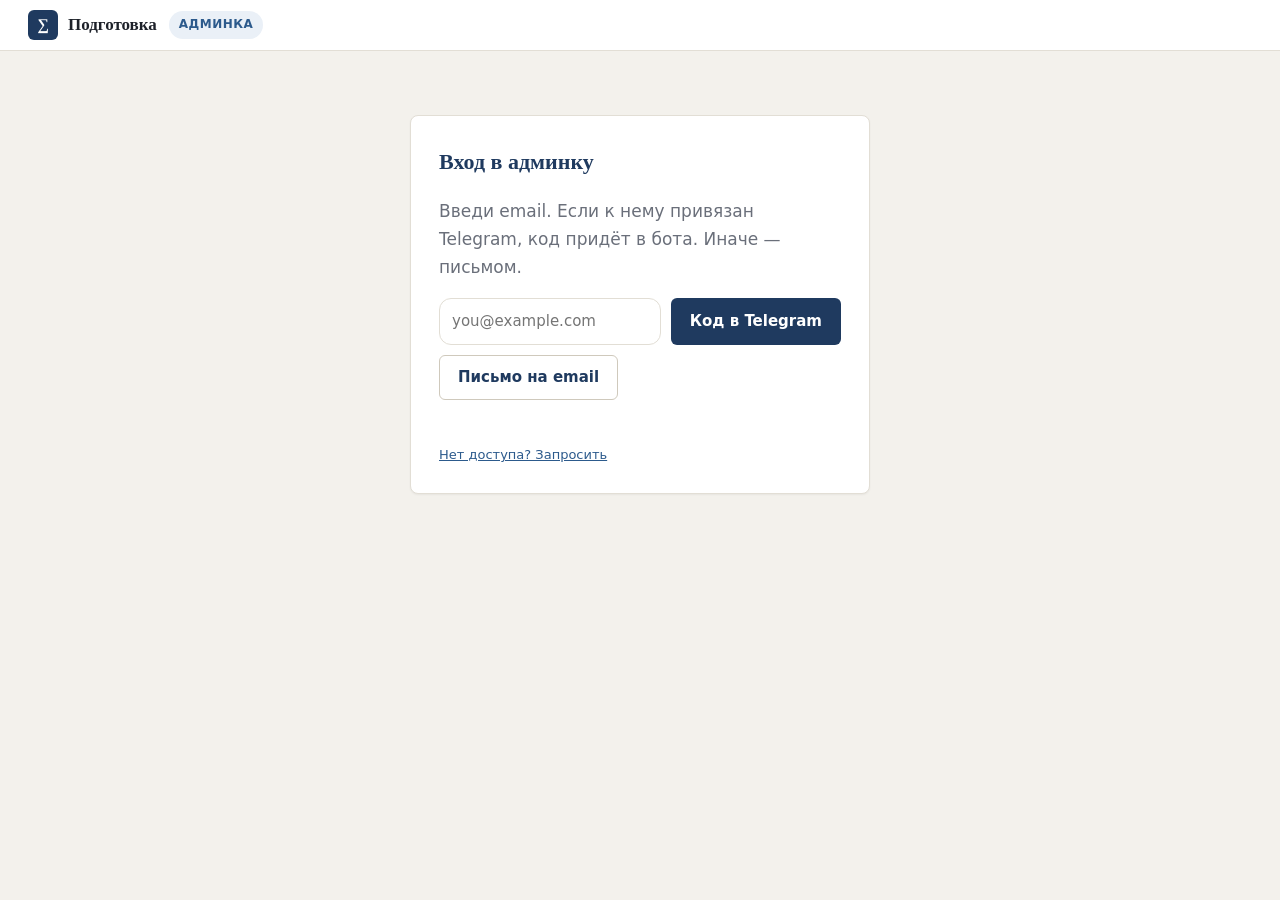
<file: admin.html>
﻿<!DOCTYPE html>
<html lang="ru">
<head>
<meta charset="utf-8">
<meta name="viewport" content="width=device-width, initial-scale=1">
<title>Админка · Подготовка</title>
<meta name="robots" content="noindex,nofollow">
<meta name="theme-color" content="#0a2463">
<meta http-equiv="Content-Security-Policy" content="default-src 'self'; script-src 'self'; style-src 'self' https://fonts.googleapis.com; font-src https://fonts.gstatic.com; img-src 'self' data:; connect-src https://*.supabase.co; object-src 'none'; base-uri 'self'; form-action 'self'">
<meta name="referrer" content="no-referrer">
<link href="https://fonts.googleapis.com/css2?family=PT+Serif:wght@400;700&display=swap" rel="stylesheet">
<link rel="stylesheet" href="assets/app.css?v=9">
<link rel="stylesheet" href="assets/admin.css?v=5">
</head>
<body class="adm">
<header class="top">
  <a class="brand" href="./"><span class="logo">∑</span><span>Подготовка</span></a>
  <span class="adm-badge">админка</span>
  <span class="adm-user" id="who"></span>
  <button class="btn ghost sm" id="logout" hidden>Выйти</button>
</header>

<main class="adm-main">
  <section class="adm-card" id="login" hidden>
    <h1>Вход в админку</h1>
    <p class="muted">Введи email. Если к нему привязан Telegram, код придёт в бота. Иначе — письмом.</p>
    <form id="loginForm" class="adm-form">
      <input type="email" id="email" placeholder="you@example.com" required autocomplete="email">
      <button class="btn primary" type="submit" id="sendTg">Код в Telegram</button>
      <button class="btn ghost" type="button" id="sendLink">Письмо на email</button>
    </form>
    <form id="codeForm" class="adm-form" hidden>
      <input type="text" id="code" placeholder="Код (6 цифр)" inputmode="numeric" autocomplete="one-time-code" maxlength="10">
      <button class="btn primary" type="submit">Войти</button>
    </form>
    <div class="st" id="loginSt" role="status"></div>
    <p class="muted small"><a href="#" id="reqLink">Нет доступа? Запросить</a></p>
    <form id="reqForm" class="adm-form" hidden>
      <input type="text" id="reqNote" maxlength="300" placeholder="Кто ты и зачем доступ (необязательно)">
      <button class="btn ghost" type="submit">Отправить заявку</button>
    </form>
  </section>

  <section class="adm-card" id="denied" hidden>
    <h1>Нет доступа</h1>
    <p class="muted">Этот аккаунт не в списке администраторов. Отправь заявку — владелец получит её в Telegram и сможет принять одним нажатием.</p>
    <form id="reqForm2" class="adm-form">
      <input type="text" id="reqNote2" maxlength="300" placeholder="Кто ты и зачем доступ (необязательно)">
      <button class="btn primary" type="submit">Запросить доступ</button>
    </form>
    <div class="st" id="reqSt2" role="status"></div>
  </section>

  <section id="panel" hidden>
    <nav class="adm-tabs" role="tablist">
      <button data-tab="feedback" class="on">Сообщения <span class="cnt" id="cnt-feedback"></span></button>
      <button data-tab="errors">Ошибки <span class="cnt" id="cnt-errors"></span></button>
      <button data-tab="stats">Статистика</button>
      <button data-tab="admins">Админы</button>
    </nav>
    <div class="adm-bar">
      <label><input type="checkbox" id="showResolved"> показывать решённые</label>
      <button class="btn ghost sm" id="reload">Обновить</button>
    </div>
    <div id="list" class="adm-list"></div>
    <div id="adminTools" hidden>
      <form id="addAdmin" class="adm-form">
        <input type="email" id="newAdmin" placeholder="email нового админа" required>
        <button class="btn primary" type="submit">Добавить</button>
      </form>
      <div class="adm-form"><button class="btn ghost" type="button" id="linkTg">📱 Привязать мой Telegram</button></div>
      <div class="st" id="linkSt" role="status"></div>
    </div>
  </section>
</main>

<script src="config.js"></script>
<script src="assets/admin.js?v=5"></script>
</body>
</html>
</file>
<file: assets/app.css>
/* Спокойный «учебниковый» вид: тёплая бумага, тёмные чернила, один синий акцент, без градиентов и украшений. */
:root{
  --bg:#fbfaf7;
  --paper:#ffffff;
  --bg-soft:#f3f1ec;
  --bg-blue:#eaf0f7;
  --ink:#1d2129;
  --ink-2:#343a46;
  --muted:#6a6f7a;
  --line:#e2ded5;
  --line-2:#cfc9bc;
  --navy:#1f3a5f;
  --blue:#2c5a8c;
  --blue-2:#3d6fa6;
  --good:#2f7a4f;
  --bad:#b23a3a;
  --warn-bg:#fbf1ef;
  --ex-bg:#eff6f1;
  --tip-bg:#f6f3e8;
  --def-bg:#eef2f8;
  --shadow:0 1px 2px rgba(0,0,0,.05);
  --shadow-lg:0 10px 30px -12px rgba(0,0,0,.25);
  --r:8px;
  --font-display:"PT Serif",Georgia,"Times New Roman",serif;
  --font-body:system-ui,-apple-system,"Segoe UI",Roboto,"Helvetica Neue",Arial,sans-serif;
  --font-mono:ui-monospace,"Cascadia Mono",Consolas,"Liberation Mono",monospace;
  --ease:cubic-bezier(.22,.8,.24,1);
  --spring:cubic-bezier(.34,1.45,.5,1);
  color-scheme:light;
}
*{box-sizing:border-box}
html{scroll-behavior:smooth}
html,body{margin:0}
body{background:var(--bg);color:var(--ink);font-family:var(--font-body);font-size:17px;line-height:1.65;-webkit-font-smoothing:antialiased;overflow-x:hidden}
a{color:var(--blue)}
button{font:inherit;color:inherit}
:focus-visible{outline:2px solid var(--blue-2);outline-offset:2px;border-radius:4px}
::selection{background:#d6e2f0}

/* ---------- top bar ---------- */
.top{position:sticky;top:0;z-index:30;display:flex;align-items:center;gap:14px;padding:10px clamp(12px,3vw,28px);background:var(--paper);border-bottom:1px solid var(--line)}
.top .scroll-prog{position:absolute;left:0;bottom:-1px;height:2px;width:0;background:var(--blue)}
.brand{display:flex;align-items:center;gap:10px;border:0;background:none;cursor:pointer;padding:0;font-family:var(--font-display);font-weight:700;font-size:17px;color:var(--ink);white-space:nowrap}
.logo{width:30px;height:30px;border-radius:6px;display:grid;place-items:center;color:#fff;font-size:16px;background:var(--navy)}
.crumbs{display:flex;align-items:center;gap:4px;min-width:0;flex:1;font-size:14.5px;color:var(--muted);overflow:hidden}
.crumbs button{border:0;background:none;cursor:pointer;color:var(--ink-2);padding:4px 6px;border-radius:4px;white-space:nowrap;overflow:hidden;text-overflow:ellipsis;max-width:40vw}
.crumbs button:hover{color:var(--blue);text-decoration:underline}
.crumbs .sep{opacity:.5}
.lang{display:flex;border:1px solid var(--line-2);border-radius:6px;overflow:hidden;background:var(--paper)}
.lang button{border:0;background:transparent;padding:5px 11px;cursor:pointer;font-weight:600;font-size:12.5px;color:var(--muted)}
.lang button[aria-pressed="true"]{background:var(--navy);color:#fff}
.lang[hidden]{display:none}
.menu-btn{display:none;border:1px solid var(--line-2);background:var(--paper);border-radius:6px;width:38px;height:38px;cursor:pointer;font-size:18px}

/* ---------- движение: короткое, плавное, без украшательства ---------- */
#view{min-height:70vh}
.page-enter{animation:pageIn .42s var(--ease) both}
@keyframes pageIn{from{opacity:0;transform:translateY(10px)}to{opacity:1;transform:none}}
.swap{animation:swapIn .32s var(--ease) both}
@keyframes swapIn{from{opacity:0;transform:translateY(6px)}to{opacity:1;transform:none}}
.reveal{opacity:1}
button,.btn,.opt,.scard,.tlink,.chip,.tab,.lvl button,.reveal-btn,.done-btn,.mod button{transition:background-color .2s var(--ease),border-color .2s var(--ease),color .2s var(--ease),transform .18s var(--ease),box-shadow .2s var(--ease),opacity .2s}
.btn:active,.chip:active,.reveal-btn:active,.done-btn:active,.lvl button:active,.opt:active:not([disabled]){transform:scale(.97)}

/* ---------- home ---------- */
.wrap{max-width:980px;margin:0 auto;padding:0 clamp(16px,4vw,40px)}
.home-head{padding:clamp(36px,6vw,64px) 0 8px}
.home-head h1{font-family:var(--font-display);font-weight:700;font-size:clamp(30px,4.5vw,44px);line-height:1.15;margin:0 0 12px;color:var(--ink)}
.home-head p{font-size:18px;color:var(--ink-2);max-width:62ch;margin:0}
.section-title{font-family:var(--font-display);font-size:23px;color:var(--ink);margin:40px 0 14px;font-weight:700}
.subjects{display:grid;gap:0;border:1px solid var(--line);border-radius:var(--r);background:var(--paper);overflow:hidden}
.scard{display:grid;grid-template-columns:44px 1fr auto;gap:16px;align-items:center;text-align:left;border:0;border-bottom:1px solid var(--line);background:transparent;padding:18px 20px;cursor:pointer}
.scard:last-child{border-bottom:0}
.scard:hover{background:var(--bg-soft)}
.scard .ic{transition:transform .3s var(--spring),background-color .2s}
.scard:hover .ic{transform:scale(1.08)}
.subjects .scard,.howto li{animation:pageIn .5s var(--ease) both}
.subjects .scard:nth-child(2),.howto li:nth-child(2){animation-delay:.05s}
.subjects .scard:nth-child(3),.howto li:nth-child(3){animation-delay:.1s}
.subjects .scard:nth-child(4),.howto li:nth-child(4){animation-delay:.15s}
.subjects .scard:nth-child(5),.howto li:nth-child(5){animation-delay:.2s}
.scard .ic{width:44px;height:44px;border-radius:6px;display:grid;place-items:center;font-family:var(--font-display);font-size:20px;font-weight:700;background:var(--bg-blue);color:var(--navy)}
.scard h3{font-family:var(--font-display);font-size:19px;margin:0 0 2px;color:var(--ink);line-height:1.3}
.scard p{margin:0;color:var(--muted);font-size:14.5px;line-height:1.45}
.scard .meta{text-align:right;font-size:13.5px;color:var(--muted);white-space:nowrap}
.scard .meta b{display:block;color:var(--ink-2);font-weight:600}
.howto{counter-reset:h;list-style:none;padding:0;margin:0 0 56px;display:grid;gap:10px}
.howto li{counter-increment:h;position:relative;padding:14px 16px 14px 56px;background:var(--paper);border:1px solid var(--line);border-radius:var(--r)}
.howto li::before{content:counter(h);position:absolute;left:16px;top:14px;width:26px;height:26px;border-radius:50%;border:1.5px solid var(--navy);color:var(--navy);display:grid;place-items:center;font-weight:700;font-size:14px}
.howto b{color:var(--ink)}
.howto span{color:var(--ink-2)}

/* ---------- subject / topic shell ---------- */
.shell{display:grid;grid-template-columns:290px minmax(0,1fr);max-width:1320px;margin:0 auto}
.side{position:sticky;top:51px;height:calc(100vh - 51px);overflow:auto;padding:20px 14px 40px;border-right:1px solid var(--line);background:var(--paper)}
.side .sh{display:flex;gap:10px;align-items:center;padding:4px 8px 12px}
.side .sh .ic{font-family:var(--font-display);font-weight:700;font-size:17px;width:36px;height:36px;border-radius:6px;background:var(--bg-blue);color:var(--navy);display:grid;place-items:center;flex:none}
.side .sh b{font-family:var(--font-display);font-size:16px;color:var(--ink);line-height:1.25}
.side h3{font-size:12px;letter-spacing:.04em;text-transform:uppercase;color:var(--muted);margin:20px 8px 6px;font-weight:600;line-height:1.4}
.tlink{position:relative;display:grid;grid-template-columns:26px 1fr 16px;gap:8px;align-items:start;width:100%;text-align:left;border:0;background:transparent;padding:7px 8px;border-radius:6px;cursor:pointer;font-size:14.5px;line-height:1.4;color:var(--ink-2)}
.tlink:hover{background:var(--bg-soft);transform:translateX(2px)}
.tlink .ok{transition:background-color .3s,border-color .3s,transform .35s var(--spring)}
.tlink .ok.done{transform:scale(1.1)}
.tlink[aria-current="true"]{background:var(--bg-blue);color:var(--ink);font-weight:600}
.tlink .n{font-size:12.5px;color:var(--muted);padding-top:1px;font-variant-numeric:tabular-nums}
.tlink .ok{width:14px;height:14px;border-radius:50%;border:1.5px solid var(--line-2);margin-top:4px}
.tlink .ok.done{background:var(--good);border-color:var(--good)}
.side .tools{display:grid;gap:6px;margin:4px 4px 4px}
.side .tools button{text-align:left;border:1px solid var(--line-2);background:var(--paper);border-radius:6px;padding:8px 12px;cursor:pointer;font-weight:600;font-size:14px;color:var(--navy)}
.side .tools button:hover{background:var(--bg-soft)}
.prog{margin:0 8px 10px;font-size:13px;color:var(--muted)}
.bar{height:5px;border-radius:3px;background:var(--line);overflow:hidden;margin-top:6px}
.bar i{display:block;height:100%;width:0;background:var(--good);transition:width .6s var(--ease)}

.main{padding:28px clamp(14px,4vw,56px) 90px;min-width:0}
.sheet{max-width:860px;margin:0 auto}
.eyebrow{font-size:13.5px;color:var(--muted);display:flex;gap:8px;flex-wrap:wrap;align-items:center}
.sheet h1{font-family:var(--font-display);font-weight:700;font-size:clamp(26px,3.4vw,36px);line-height:1.2;margin:6px 0 10px;color:var(--ink);text-wrap:balance}
.sheet .lead{color:var(--ink-2);font-size:17px;max-width:68ch;margin:0 0 18px}

/* tabs */
.tabs{position:sticky;top:51px;z-index:10;display:flex;gap:2px;align-items:center;background:var(--bg);border-bottom:1px solid var(--line);margin:6px 0 22px;overflow-x:auto;scrollbar-width:none}
.tabs::-webkit-scrollbar{display:none}
.tab{position:relative;border:0;border-bottom:2px solid transparent;background:transparent;padding:11px 13px 9px;cursor:pointer;font-weight:600;color:var(--muted);white-space:nowrap}
.tab:hover{color:var(--ink)}
.tab[aria-selected="true"]{color:var(--ink)}
.tab .c{font-size:12px;color:var(--muted);margin-left:5px;font-weight:500}
.tabs .ind{position:absolute;left:0;bottom:0;height:2px;width:0;background:var(--navy);border-radius:2px;transition:transform .35s var(--ease),width .35s var(--ease)}
.done-btn{margin-left:auto;flex:none;border:1px solid var(--good);color:var(--good);background:var(--paper);border-radius:6px;padding:5px 12px;cursor:pointer;font-weight:600;font-size:13.5px}
.done-btn.on{background:var(--good);color:#fff;animation:pop .4s var(--spring)}
@keyframes pop{40%{transform:scale(1.08)}}

/* переключатель версий конспекта */
.lvl{position:relative;display:inline-flex;border:1px solid var(--line-2);border-radius:var(--r);padding:3px;background:var(--paper);max-width:100%}
.lvl-ind{position:absolute;top:3px;bottom:3px;left:0;width:0;border-radius:6px;background:var(--navy);transition:transform .38s var(--spring),width .38s var(--ease);z-index:0}
.lvl button{position:relative;z-index:1;border:0;border-radius:6px;background:transparent;padding:7px 16px;cursor:pointer;font-weight:600;font-size:14.5px;color:var(--ink-2);white-space:nowrap}
.lvl button:hover:not([aria-pressed="true"]){color:var(--blue)}
.lvl button[aria-pressed="true"]{color:#fff}
.lvl-hint{margin:8px 0 6px;font-size:14px;color:var(--muted)}
.lvl-load{color:var(--muted);padding:20px 0}

/* ---------- notes typography ---------- */
.notes{max-width:70ch}
.notes h2{font-family:var(--font-display);font-size:23px;font-weight:700;margin:36px 0 10px;color:var(--ink);display:flex;gap:10px;align-items:baseline;line-height:1.3}
.notes h2 .k{flex:none;font-family:var(--font-body);font-size:14px;color:var(--navy);border:1.5px solid var(--navy);border-radius:50%;width:26px;height:26px;display:inline-grid;place-items:center;font-weight:700;transform:translateY(-2px)}
.notes h3{font-family:var(--font-display);font-size:19px;margin:24px 0 6px;color:var(--ink)}
.notes>h3:first-child,.notes>h2:first-child{margin-top:8px}
.notes p{margin:10px 0}
.notes ul,.notes ol{padding-left:22px;margin:8px 0}
.notes li{margin:5px 0}
.notes li::marker{color:var(--muted)}
.hl{background:#fbefc2;padding:0 2px}
.box{position:relative;border:1px solid var(--line);border-left:4px solid var(--blue);border-radius:6px;padding:12px 16px;margin:18px 0;background:var(--def-bg)}
.box>.t{font-size:13px;font-weight:700;color:var(--navy);display:block;margin-bottom:4px}
.box.ex{background:var(--ex-bg);border-left-color:var(--good)}.box.ex>.t{color:var(--good)}
.box.warn{background:var(--warn-bg);border-left-color:var(--bad)}.box.warn>.t{color:var(--bad)}
.box.tip{background:var(--tip-bg);border-left-color:#a8852c}.box.tip>.t{color:#7a5f17}
mjx-container[display="true"]{overflow-x:auto;overflow-y:hidden;max-width:100%;padding:4px 0}
table{border-collapse:collapse;width:100%;font-size:15.5px;margin:12px 0}
.tw{overflow-x:auto;border:1px solid var(--line);border-radius:6px;background:var(--paper)}
.tw table{margin:0}
th,td{border-bottom:1px solid var(--line);padding:9px 12px;text-align:left;vertical-align:top}
tr:last-child td{border-bottom:0}
th{font-size:13.5px;color:var(--ink);font-weight:700;background:var(--bg-soft)}

/* ---------- practice ---------- */
.prob{border:1px solid var(--line);border-radius:var(--r);padding:16px 18px;margin:14px 0;background:var(--paper);transition:box-shadow .25s var(--ease),border-color .25s}
.prob:hover{border-color:var(--line-2);box-shadow:0 6px 18px -12px rgba(0,0,0,.25)}
.prob .q{display:grid;grid-template-columns:34px 1fr;gap:10px}
.prob .q .i{font-weight:700;color:var(--navy);border:1.5px solid var(--navy);border-radius:50%;width:26px;height:26px;display:grid;place-items:center;font-size:13px}
.reveal-btn{margin:12px 0 0 44px;display:inline-flex;align-items:center;gap:6px;border:1px solid var(--line-2);background:var(--paper);color:var(--blue);border-radius:6px;padding:5px 14px;font-weight:600;font-size:14.5px;cursor:pointer}
.reveal-btn:hover{background:var(--bg-soft)}
.reveal-btn .ch{transition:transform .3s var(--spring)}
.reveal-btn[aria-expanded="true"] .ch{transform:rotate(180deg)}
.sol{display:grid;grid-template-rows:0fr;opacity:0;transition:grid-template-rows .4s var(--ease),opacity .3s var(--ease)}
.sol>div{overflow:hidden}
.sol.open{grid-template-rows:1fr;opacity:1}
.sol .a{margin:12px 0 0 44px;padding:12px 16px;border-radius:6px;background:var(--bg-soft);border-left:3px solid var(--blue)}

/* ---------- quiz ---------- */
.quiz-top{display:flex;align-items:center;gap:14px;margin-bottom:16px}
.quiz-top .count{font-size:14px;color:var(--muted);white-space:nowrap;font-variant-numeric:tabular-nums}
.quiz-top .bar{flex:1;height:6px;margin:0}
.quiz-top .bar i{background:var(--navy);transition:width .5s var(--ease)}
.qcard{border:1px solid var(--line);border-radius:var(--r);padding:clamp(18px,3vw,28px);background:var(--paper);animation:qIn .38s var(--ease) both}
@keyframes qIn{from{opacity:0;transform:translateX(18px)}to{opacity:1;transform:none}}
.qcard .qq{font-size:18px;font-weight:600;color:var(--ink);margin-bottom:16px}
.opts{display:grid;gap:8px}
.opt{position:relative;display:flex;gap:12px;align-items:center;text-align:left;border:1px solid var(--line-2);background:var(--paper);border-radius:6px;padding:11px 14px;cursor:pointer}
.opt .l{flex:none;width:28px;height:28px;border-radius:50%;display:grid;place-items:center;font-weight:700;font-size:13px;border:1.5px solid var(--line-2);color:var(--ink-2)}
.opt:hover:not([disabled]){border-color:var(--blue);background:var(--bg-soft);transform:translateX(3px)}
.opt[disabled]{cursor:default}
.opt.right{border-color:var(--good);background:var(--ex-bg);animation:good .45s var(--spring)}
@keyframes good{40%{transform:scale(1.02)}}
.opt.right .l{background:var(--good);border-color:var(--good);color:#fff}
.opt.wrong{border-color:var(--bad);background:var(--warn-bg);animation:shake .38s var(--ease)}
@keyframes shake{20%,60%{transform:translateX(-5px)}40%,80%{transform:translateX(5px)}}
.opt.wrong .l{background:var(--bad);border-color:var(--bad);color:#fff}
.opt.dim{opacity:.6}
.qactions{display:flex;gap:10px;flex-wrap:wrap;margin-top:16px;align-items:center}
.btn{display:inline-flex;align-items:center;gap:8px;border:1px solid transparent;border-radius:6px;padding:9px 18px;font-weight:600;cursor:pointer;font-size:15px}
.btn.primary{background:var(--navy);color:#fff}
.btn.primary:hover{background:#17304f}
.btn.ghost{background:var(--paper);color:var(--navy);border-color:var(--line-2)}
.btn.ghost:hover{background:var(--bg-soft)}
.btn[disabled]{opacity:.45;cursor:default}
.verdict{font-weight:700;margin-left:auto}
.verdict.good{color:var(--good)}.verdict.bad{color:var(--bad)}
.result{text-align:center;padding:26px 10px}
.result .big{font-family:var(--font-display);font-size:56px;color:var(--ink);line-height:1;animation:pop .5s var(--spring)}
.result .msg{font-size:18px;color:var(--ink-2);margin:10px 0 20px}
.review{margin-top:26px;text-align:left}
.review .ri{display:flex;gap:10px;padding:10px 0;border-bottom:1px solid var(--line);font-size:15px}
.review .ri b{flex:none;width:22px}
.best{font-size:14px;color:var(--muted)}

/* ---------- flashcards ---------- */
.fc-wrap{display:grid;place-items:center;gap:16px}
.fc-meta{display:flex;gap:8px;flex-wrap:wrap;justify-content:center;align-items:center;font-size:14px;color:var(--muted)}
.chip{border:1px solid var(--line-2);background:var(--paper);border-radius:6px;padding:5px 12px;cursor:pointer;font-weight:600;font-size:13.5px;color:var(--ink-2)}
.chip:hover{background:var(--bg-soft)}
.chip[aria-pressed="true"]{background:var(--navy);color:#fff;border-color:var(--navy)}
.fc-scene{width:min(560px,100%);height:280px;perspective:1400px}
.fc{position:relative;width:100%;height:100%;cursor:pointer;transform-style:preserve-3d;transition:transform .55s var(--ease)}
.fc.in{animation:cardIn .35s var(--ease)}
.fc.out-r{animation:outR .26s var(--ease) forwards}.fc.out-l{animation:outL .26s var(--ease) forwards}
@keyframes cardIn{from{opacity:0;transform:translateY(14px) scale(.98)}}
@keyframes outR{to{opacity:0;transform:translateX(70px) rotate(4deg)}}
@keyframes outL{to{opacity:0;transform:translateX(-70px) rotate(-4deg)}}
.fc.flip{transform:rotateY(180deg)}
.face{position:absolute;inset:0;backface-visibility:hidden;-webkit-backface-visibility:hidden;border-radius:var(--r);display:flex;flex-direction:column;align-items:center;justify-content:center;padding:28px;text-align:center;border:1px solid var(--line-2);background:var(--paper)}
.face.front{background:var(--paper);color:var(--ink)}
.face.back{background:var(--bg-blue);transform:rotateY(180deg);color:var(--ink)}
.face .w{font-family:var(--font-display);font-size:clamp(22px,4vw,30px);line-height:1.25;text-wrap:balance}
.face .hint{position:absolute;bottom:14px;font-size:13px;color:var(--muted)}
.face.back .w{font-size:clamp(18px,3vw,23px)}
.face .src{position:absolute;top:14px;font-size:12.5px;color:var(--muted)}
.fc-btns{display:flex;gap:10px;flex-wrap:wrap;justify-content:center}
.fc-btns .btn.no{background:var(--paper);color:var(--bad);border-color:var(--bad)}
.fc-btns .btn.yes{background:var(--good);color:#fff}
.fc-done{text-align:center}
.kbd{font-family:var(--font-mono);font-size:12px;border:1px solid currentColor;border-radius:4px;padding:0 5px;opacity:.7}

/* subject overview */
.mods{display:grid;gap:14px;grid-template-columns:repeat(auto-fit,minmax(280px,1fr));margin-top:10px}
.mod{border:1px solid var(--line);border-radius:var(--r);padding:16px 16px 14px;background:var(--paper)}
.mod h4{font-family:var(--font-display);margin:0 0 8px;font-size:17px;color:var(--ink)}
.mod button{display:flex;gap:10px;width:100%;text-align:left;border:0;background:transparent;padding:6px 8px;border-radius:6px;cursor:pointer;color:var(--ink-2);font-size:15px}
.mod button:hover{background:var(--bg-soft);color:var(--blue)}
.mod button .n{font-size:13px;color:var(--muted);padding-top:2px;font-variant-numeric:tabular-nums}
.actions-row{display:flex;gap:10px;flex-wrap:wrap;margin:6px 0 10px}
.side .mtest{display:block;width:calc(100% - 8px);margin:0 4px 4px;text-align:left;border:0;background:transparent;color:var(--blue);padding:4px 8px;font-weight:600;font-size:13.5px;cursor:pointer;text-decoration:underline;text-underline-offset:3px}
.side .mtest:hover,.side .mtest[aria-current="true"]{color:var(--navy)}
.trow{display:flex;gap:6px;align-items:flex-start}
.trow>button:first-child{flex:1}
.mod .qbtn{flex:none;width:auto;border:1px solid var(--line-2);border-radius:6px;padding:2px 9px;font-size:12.5px;font-weight:600;color:var(--blue);background:var(--paper);margin-top:4px}
.mod .qbtn:hover{background:var(--bg-soft)}
.mod .mbtn{margin-top:10px;width:100%;justify-content:center;font-size:14px;padding:7px 14px}

/* feedback */
.fb-open{position:fixed;right:16px;bottom:16px;z-index:40;border:1px solid var(--line-2);border-radius:6px;padding:9px 14px;font-weight:600;font-size:14px;color:var(--ink-2);background:var(--paper);cursor:pointer;box-shadow:var(--shadow)}
.fb-open:hover{background:var(--bg-soft);transform:translateY(-2px)}
dialog.fb{border:1px solid var(--line-2);border-radius:var(--r);padding:0;width:min(460px,calc(100% - 32px));box-shadow:var(--shadow-lg);background:var(--paper);color:var(--ink)}
dialog.fb::backdrop{background:rgba(20,24,32,.35);animation:fadeIn .25s var(--ease)}
dialog.fb[open]{animation:dlgIn .3s var(--ease)}
@keyframes dlgIn{from{opacity:0;transform:translateY(12px) scale(.98)}}
@keyframes fadeIn{from{opacity:0}}
.fb form{padding:20px;display:grid;gap:12px}
.fb h3{margin:0;font-family:var(--font-display);color:var(--ink);font-size:19px}
.fb textarea,.fb select{width:100%;border:1px solid var(--line-2);border-radius:6px;padding:10px 12px;font:inherit;font-size:15px;resize:vertical;background:var(--paper)}
.fb textarea:focus,.fb select:focus{outline:none;border-color:var(--blue)}
.fb .row{display:flex;gap:10px;justify-content:flex-end}
.fb-hint{margin:0;font-size:13px;color:var(--muted)}
.fb-re{display:grid;gap:12px;max-height:60vh;overflow:auto}
.fb-re .q{font-size:13px;color:var(--muted);border-left:3px solid var(--line);padding-left:10px;white-space:pre-wrap}
.fb-re .a{white-space:pre-wrap;background:var(--bg-blue);border-radius:6px;padding:10px 12px;margin-top:6px}
.fb .st{font-size:14px;min-height:20px}
.hp{position:absolute;left:-9999px;width:1px;height:1px;opacity:0}

.toast{position:fixed;left:50%;bottom:24px;transform:translate(-50%,16px);background:var(--ink);color:#fff;border-radius:6px;padding:10px 18px;font-weight:600;z-index:70;opacity:0;transition:opacity .25s var(--ease),transform .35s var(--spring)}
.toast.show{opacity:1;transform:translate(-50%,0)}

footer.foot{border-top:1px solid var(--line);padding:24px clamp(16px,4vw,40px);color:var(--muted);font-size:14px;text-align:center}

@media (max-width:900px){
  .shell{grid-template-columns:1fr}
  .side{position:fixed;inset:51px 0 0 0;height:auto;z-index:25;transform:translateX(-102%);transition:transform .35s var(--ease);box-shadow:var(--shadow-lg)}
  body.menu-open .side{transform:none}
  .menu-btn{display:inline-grid;place-items:center}
  .menu-btn[hidden]{display:none}
  .main{padding:18px 16px 80px}
  body{font-size:16.5px}
  .crumbs button{max-width:28vw}
  .prob .q{grid-template-columns:30px 1fr}
  .reveal-btn,.sol .a{margin-left:0}
  .fc-scene{height:240px}
  .scard{grid-template-columns:38px 1fr;padding:14px 14px}
  .scard .ic{width:38px;height:38px;font-size:17px}
  .scard .meta{grid-column:2;text-align:left}
  .scard .meta b{display:inline;margin-right:6px}
  .lvl{display:flex;width:100%}
  .lvl button{flex:1;padding:8px 6px;font-size:13.5px;white-space:normal;line-height:1.25}
}
@media (max-width:600px){.crumbs{visibility:hidden}.brand span:last-child{font-size:16px}}
@media (max-width:380px){.brand span:last-child{display:none}.top{gap:10px}}
@media (prefers-reduced-motion:reduce){*,*::before,*::after{animation:none!important;transition:none!important}}
</file>
<file: assets/admin.css>
[hidden]{display:none!important}
body.adm{background:var(--bg-soft);min-height:100vh}
.adm .top{gap:12px}
.adm .brand{text-decoration:none}
.adm-badge{background:var(--bg-blue);color:var(--blue);font-weight:700;font-size:12px;border-radius:999px;padding:4px 10px;text-transform:uppercase;letter-spacing:.04em}
.adm-user{margin-left:auto;color:var(--muted);font-size:14px;overflow:hidden;text-overflow:ellipsis;white-space:nowrap;max-width:40vw}
.btn.sm{padding:6px 14px;font-size:13px}
.adm-main{max-width:960px;margin:0 auto;padding:24px 16px 80px}
.adm-card{background:#fff;border:1px solid var(--line);border-radius:var(--r);box-shadow:var(--shadow);padding:28px;max-width:460px;margin:40px auto}
.adm-card h1{font-family:var(--font-display);color:var(--navy);font-size:22px;margin:0 0 8px}
.muted{color:var(--muted)}
.small{font-size:13px;margin:14px 0 0}.small a{color:var(--blue)}
.tgok{color:var(--good);font-weight:600}
.adm-form{display:flex;gap:10px;margin-top:14px;flex-wrap:wrap}
.adm-form input{flex:1 1 220px;border:1.5px solid var(--line);border-radius:12px;padding:10px 12px;font:inherit;font-size:15px;min-width:0}
.adm-form input:focus{outline:none;border-color:var(--blue-2)}
.st{font-size:14px;min-height:20px;margin-top:10px}
.st.bad{color:var(--bad)}.st.good{color:var(--good)}
.adm-tabs{display:flex;gap:6px;flex-wrap:wrap;margin-bottom:12px}
.adm-tabs button{border:1.5px solid var(--line);background:#fff;color:var(--ink-2);border-radius:999px;padding:8px 16px;font:inherit;font-weight:600;cursor:pointer}
.adm-tabs button.on{background:var(--navy);border-color:var(--navy);color:#fff}
.cnt:not(:empty){display:inline-block;min-width:20px;padding:0 6px;margin-left:4px;border-radius:999px;background:var(--bad);color:#fff;font-size:12px;line-height:20px;text-align:center}
.adm-bar{display:flex;justify-content:space-between;align-items:center;gap:10px;margin-bottom:12px;color:var(--muted);font-size:14px;flex-wrap:wrap}
.adm-list{display:grid;gap:10px}
.adm-item{background:#fff;border:1px solid var(--line);border-radius:14px;padding:14px 16px;box-shadow:var(--shadow)}
.adm-item.done{opacity:.55}
.adm-item .meta{display:flex;gap:10px;flex-wrap:wrap;font-size:13px;color:var(--muted);margin-bottom:6px}
.adm-item .meta a{color:var(--blue)}
.adm-item .msg{white-space:pre-wrap;word-break:break-word;color:var(--ink)}
.adm-item pre{white-space:pre-wrap;word-break:break-word;font-family:var(--font-mono);font-size:12px;background:var(--bg-soft);border-radius:8px;padding:8px;margin:8px 0 0;max-height:180px;overflow:auto}
.adm-item .acts{display:flex;gap:8px;margin-top:10px;flex-wrap:wrap}
.adm-empty{text-align:center;color:var(--muted);padding:40px 0}
.adm-reply{display:grid;gap:8px;margin:10px 0}
.adm-reply textarea{width:100%;border:1.5px solid var(--line);border-radius:10px;padding:8px 10px;font:inherit;font-size:14px;resize:vertical;box-sizing:border-box}
.adm-reply .btn{justify-self:start}
.st-per{display:flex;flex-wrap:wrap;gap:6px;margin-bottom:14px}
.st-kpis{display:grid;grid-template-columns:repeat(auto-fill,minmax(150px,1fr));gap:10px;margin-bottom:8px}
.st-kpi{background:#fff;border:1px solid var(--line);border-radius:14px;padding:12px 14px;display:grid;gap:2px}
.st-kpi b{font-size:24px;color:var(--navy,#0a2463)}
.st-kpi span{font-size:13px}
.st-kpi small{font-size:12px;color:var(--muted,#64748b)}
.st-h{margin:22px 0 10px;font-size:16px}
.st-days{display:flex;align-items:flex-end;gap:3px;height:140px;padding:8px;background:#fff;border:1px solid var(--line);border-radius:14px;overflow-x:auto}
.st-day{flex:1 0 14px;height:100%;display:flex;flex-direction:column;justify-content:flex-end;align-items:center;gap:4px}
.st-day span{width:100%;min-height:2px;background:var(--blue-2,#2563eb);border-radius:4px 4px 0 0}
.st-day i{font-style:normal;font-size:10px;color:var(--muted,#64748b)}
.st-tw{overflow-x:auto;background:#fff;border:1px solid var(--line);border-radius:14px}
.st-table{width:100%;border-collapse:collapse;font-size:14px}
.st-table th,.st-table td{padding:8px 10px;text-align:left;border-bottom:1px solid var(--line);vertical-align:middle}
.st-table th{font-size:12px;color:var(--muted,#64748b);font-weight:600}
.st-table tr:last-child td{border-bottom:0}
.st-bar{display:flex;align-items:center;gap:8px;min-width:120px}
.st-bar span{height:8px;background:var(--blue-2,#2563eb);border-radius:4px}
.st-bar b{font-weight:600;font-size:13px}
</file>
